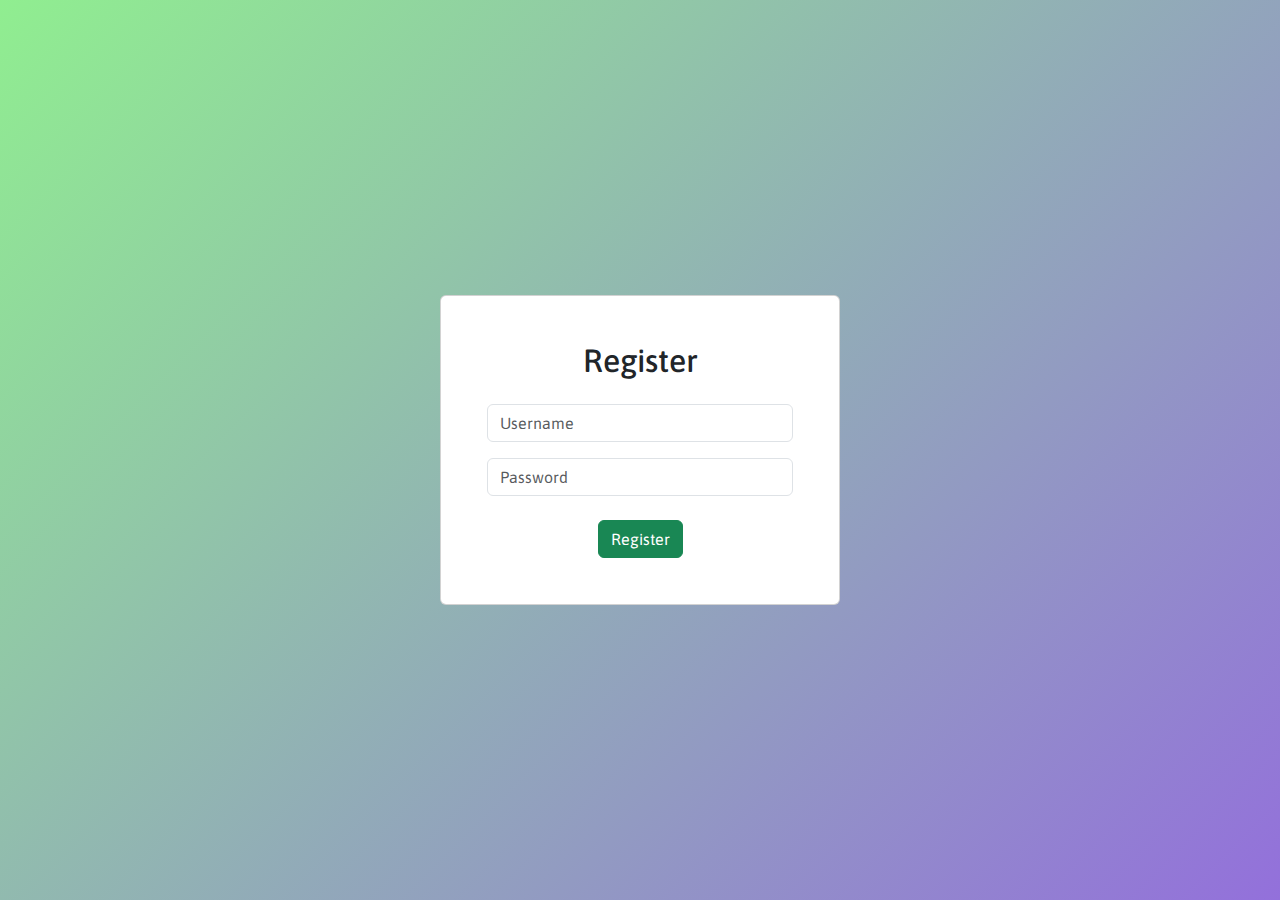
<file: templates/register.html>
<!DOCTYPE html>
<html lang="en">
    <head>
        <meta charset="UTF-8">
        <link href="https://cdn.jsdelivr.net/npm/bootstrap@5.3.3/dist/css/bootstrap.min.css" rel="stylesheet" integrity="sha384-QWTKZyjpPEjISv5WaRU9OFeRpok6YctnYmDr5pNlyT2bRjXh0JMhjY6hW+ALEwIH" crossorigin="anonymous">
        <link rel="stylesheet" href="../static/styles.css">
        <link rel="preconnect" href="https://fonts.googleapis.com">
        <link rel="preconnect" href="https://fonts.gstatic.com" crossorigin>
        <link href="https://fonts.googleapis.com/css2?family=Asap:ital,wght@0,100..900;1,100..900&display=swap" rel="stylesheet">
        <title>Register</title>
    </head>
    <body class="login-section">
        <div class="container">
            <div class="card login-card mx-auto">
                <div class="card-body">
                    <h2 class="text-center">Register</h2>
                    <form action="{{url_for('register')}}" method="POST">
                        <input class="form-control mt-4 mb-3" placeholder="Username" name="email">
                        <input class="form-control mb-3"  type="password" placeholder="Password" name="password">
                        <button  class="btn btn-success d-block mx-auto mt-4" type="submit" >Register</button>
                    </form>
                </div>
            </div>
        </div>

        <script src="https://cdn.jsdelivr.net/npm/bootstrap@5.3.3/dist/js/bootstrap.bundle.min.js" integrity="sha384-YvpcrYf0tY3lHB60NNkmXc5s9fDVZLESaAA55NDzOxhy9GkcIdslK1eN7N6jIeHz" crossorigin="anonymous"></script>
    </body>
</html>
</file>
<file: static/styles.css>
h1{
    color: green;
    font-size: 50px;
}
.clickme-btn{
    color: black;
    text-decoration: none;
    background-color: #69e499;
    padding: 7px 40px;
    border-radius: 3px;
    border: 1px solid darkgreen;
    transition: 0.5s;
}
.clickme-btn:hover{
    background-color: limegreen;
}

.login-btn{
    color: black;
    text-decoration: none;
    background-color: palevioletred;
    padding: 7px 40px;
    border-radius: 3px;
    border: 1px solid indianred;
    transition: 0.5s;
}
.login-btn:hover{
    background-color: indianred;
}
.login-section{
    background: linear-gradient(135deg, lightgreen 0%, mediumpurple 100%);
    height:100vh;
    font-family: "Asap", serif;
    display: flex;
    align-items: center;
    justify-content: center;
}
.login-card{
    max-width:400px;
    padding: 30px 30px;
}

.chat-container{
    max-width: 1000px;
    padding: 50px 40px;
}
.chat-box{
    background-color: #f9fdfe;
    border: 1px solid #dcdcdc;
    height: 400px;
    border-radius: 20px;
    display: flex;
    flex-direction: column;
    overflow-y: auto;
}
.chat-input{
    display: flex;
    border: 1px solid #dcdcdc;
    overflow: hidden;
    margin-top: 15px;
    border-radius: 30px;
}
.chat-input input{
    flex-grow:1;
    border: none;
    padding: 12px;
    outline: none;
    font-size:15px;
}
.chat-input button{
    background-color: #3b82f6;
    color: white;
    border:none;
    padding: 12px 20px;
    font-size: 15px;
}
.chat-message{
    background-color: #fff2e1;
    display: inline-block;
    padding: 8px 12px;
    margin: 8px 12px;
    border-radius:15px;
}
.bot-input{
    align-self: flex-start;
    text-align: left;
}
.user-input{
    background-color: #fcebe5;
    align-self: flex-end;
    text-align: right;
}
</file>
